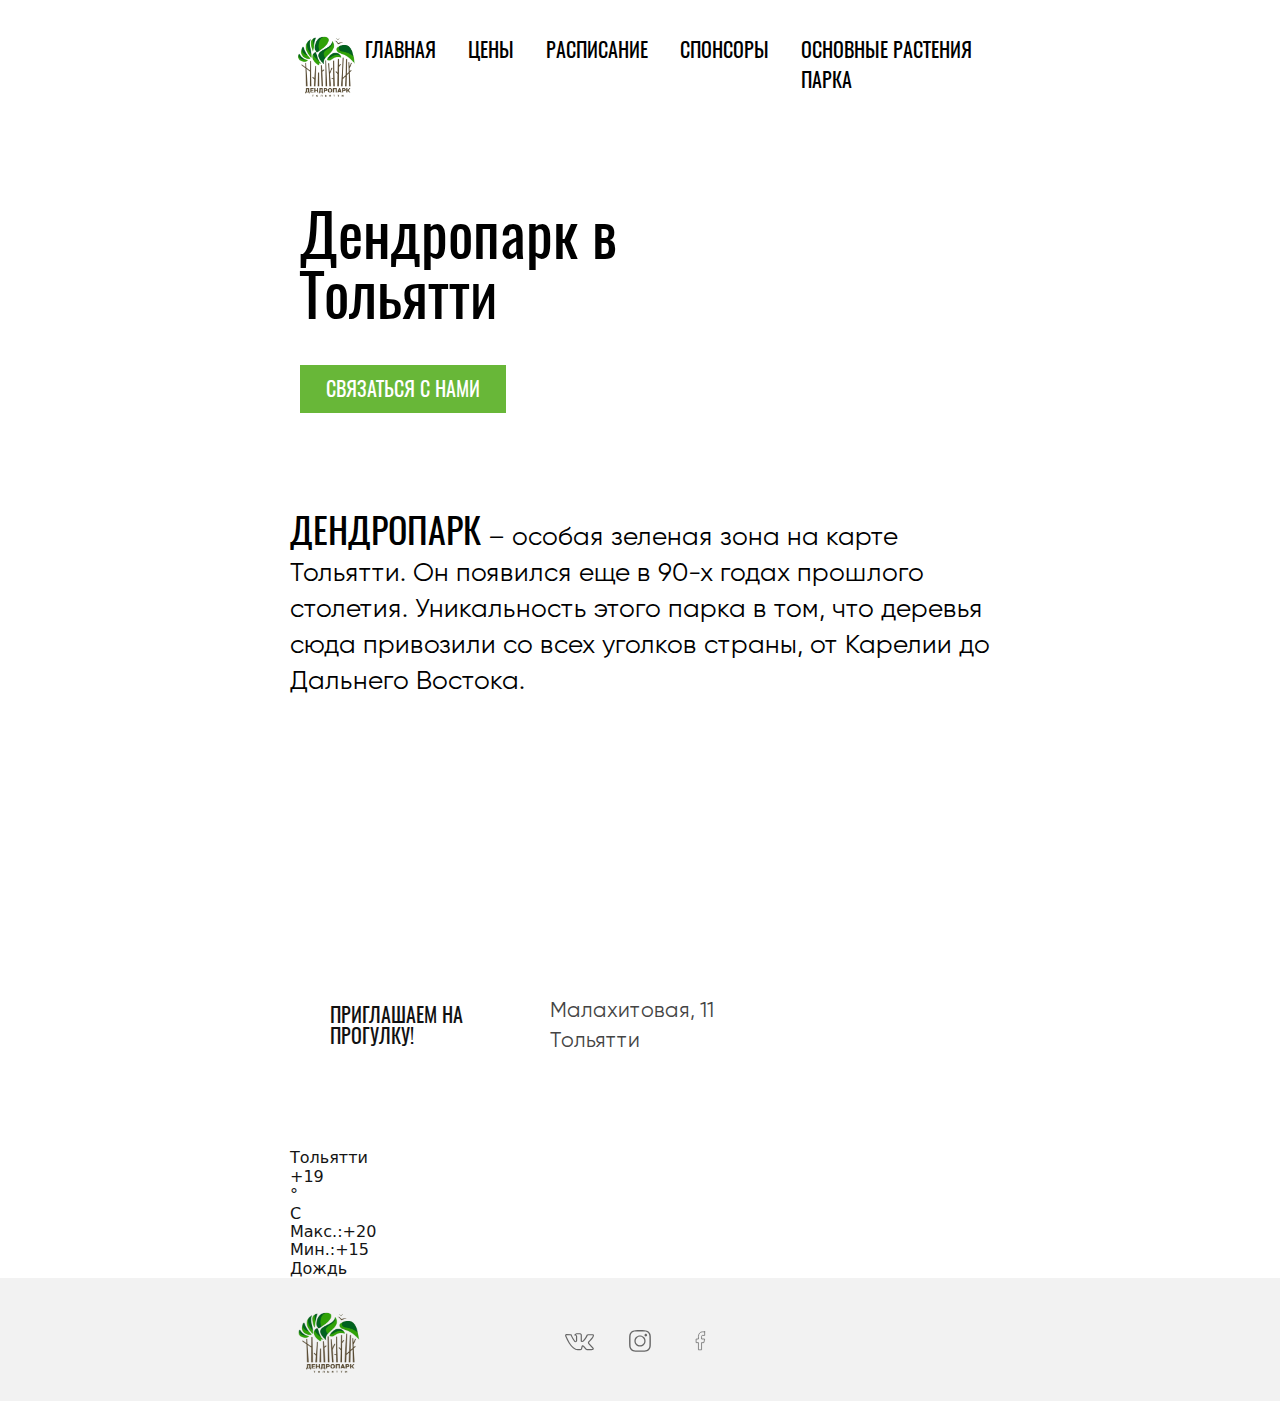
<file: index.html>
<!doctype html>
<html lang="en" class="no-js">
  <head>
    <meta charset="utf-8">
    <meta name="viewport" content="width=device-width">
    <meta name="google" content="notranslate">
    <meta name="format-detection" content="telephone=no">

    <title>Дендропарк Тольятти</title>
    <meta name="description" content="">
    <meta name="keywords" content="">

    <script>
      var docElement = document.documentElement;
      docElement.className = docElement.className.replace(/\bno-js\b/, '') + ' js';
    </script>

    

    <link rel="stylesheet" href="css/style.min.css?v=1687542230411">
  </head>
  <body>
    <header class="header">
    <div class="container header__top">
        <ul class="header__left">
            <li><a href="index.html"><img src="./img/logo.png" width="80" height="80" alt="logo"></a></li>
        </ul>
        <ul class="header__right">
            <li><a class="header__right-margin" href="index.html">Главная</a></li>
            <li><a class="header__right-margin" href="price.html">Цены</a></li>
            <li><a class="header__right-margin" href="schedule.html">Расписание</a></li>
            <li><a class="header__right-margin" href="sponsors.html">Спонсоры</a></li>
            <li><a href="plants.html">Основные растения парка</a></li>
        </ul>
    </div>
    <img class="header__img" src="./img/forest.png" alt="лес">
    <div class="header__burger">
        <span></span>
        <span></span>
        <span></span>
    </div>
    <ul class="header__burger-menu">
        <li><a href="index.html">Главная</a></li>
        <li><a href="price.html">Цены</a></li>
        <li><a href="schedule.html">Расписание</a></li>
        <li><a href="sponsors.html">Спонсоры</a></li>
        <li><a href="plants.html">Основные растения парка</a></li>
    </ul>
</header>
    <div class="wrapper">
      <main class="content">
        <section class="container main">
          <div class="main__wrap">
          <h1>Дендропарк в Тольятти</h1>
          <button class="btn" type="button" onclick="window.location.href = './contactUs.html';">Связаться с нами</button>
          </div>
        </section>

        <div class="dendroinfo">
          <div class="container dendroinfo__wrap">
          <p><span class="dendroinfo__wrap-bold">Дендропарк</span> – особая зеленая зона на карте Тольятти. Он появился еще в 90-х годах прошлого столетия. Уникальность этого парка в том, что деревья сюда привозили со всех уголков страны, от Карелии до Дальнего Востока.</p>
          </div>
        </div>
        <div class="container map">
          <div class="map__block">
            <p>ПРИГЛАШАЕМ НА ПРОГУЛКУ!</p>
            <ul class="map__adress">
            <li>Малахитовая, 11</li>
            <li>Тольятти</li>
            </ul>
          </div>
          <iframe src="https://www.google.com/maps/embed?pb=!1m14!1m12!1m3!1d2370.939887103024!2d49.37101205816033!3d53.540987547366406!2m3!1f0!2f0!3f0!3m2!1i1024!2i768!4f13.1!5e0!3m2!1sru!2sru!4v1686870078859!5m2!1sru!2sru" width="1200" height="400" style="border:0;" allowfullscreen="" loading="lazy" referrerpolicy="no-referrer-when-downgrade"></iframe>
        </div>
        <div class="container">
        <div id="m-booked-vertical-one-prime-95003"> <div class="weather-customize weather-booked-vertical-one-prime" style="width:320px;">  <div class="booked-vertical-prime-in"> <div class="booked-vertical-prime"> <div class="bwop-city">Тольятти</div> <div class="bwop-icon wm18"></div> <div class="booked-bwop-today"> <div class="booked-bwop-today-temperature"> <div class="booked-wzs-bwop-val"> <div class="booked-bwop-number"><span class="plus">+</span>19</div> <div class="booked-bwop-dergee"> <div class="booked-wzs-bwop-dergee-val">&deg;</div> <div class="booked-wzs-bwop-dergee-name">C</div> </div> </div> </div> <div class="booked-bwop-today-extreme"> <div class="booked-bwop booked-pd-h"><span>Макс.:</span><span class="plus">+</span>20</div> <div class="booked-bwop booked-pd-l"><span>Мин.:</span><span class="plus">+</span>15</div> </div> </div> <div class="bwop-state"> Дождь </div> </div> </div> </div> </div><script type="text/javascript"> var css_file=document.createElement("link"); var widgetUrl = location.href; css_file.setAttribute("rel","stylesheet"); css_file.setAttribute("type","text/css"); css_file.setAttribute("href",'https://s.bookcdn.com/css/w/booked-wzs-prime-vertical-one.css?v=0.0.1'); document.getElementsByTagName("head")[0].appendChild(css_file); function setWidgetData_95003(data) { if(typeof(data) != 'undefined' && data.results.length > 0) { for(var i = 0; i < data.results.length; ++i) { var objMainBlock = document.getElementById('m-booked-vertical-one-prime-95003'); if(objMainBlock !== null) { var copyBlock = document.getElementById('m-bookew-weather-copy-'+data.results[i].widget_type); objMainBlock.innerHTML = data.results[i].html_code; if(copyBlock !== null) objMainBlock.appendChild(copyBlock); } } } else { alert('data=undefined||data.results is empty'); } } var widgetSrc = "https://widgets.booked.net/weather/info?action=get_weather_info;ver=7;cityID=17610;type=7;scode=51579;ltid=3540;domid=589;anc_id=42051;countday=undefined;cmetric=1;wlangID=20;color=137AE9;wwidth=100%;header_color=ffffff;text_color=333333;link_color=08488D;border_form=1;footer_color=ffffff;footer_text_color=333333;transparent=0;v=0.0.1";widgetSrc += ';ref=' + widgetUrl;widgetSrc += ';rand_id=95003';var weatherBookedScript = document.createElement("script"); weatherBookedScript.setAttribute("type", "text/javascript"); weatherBookedScript.src = widgetSrc; document.body.appendChild(weatherBookedScript) </script>
        </div>
      </main>
      <footer class="footer">
    <div class="container footer__wrap">
        <img src="./img/logo.png" width="80" height="80" alt="лого">
        <ul class="footer__links">
            <li class="footer__links-margin"><a href="#"><img src="./img/svg/vkontakte.svg" width="30" height="22" alt="вконтакте"></a></li>
            <li class="footer__links-margin"><a href="#"><img src="./img/svg/instagram.svg" width="30" height="22" alt="инстаграм"></a></li>
            <li><a href="#"><img src="./img/svg/facebook.svg" width="30" height="22" alt="фейсбук"></a></li>
        </ul>
    </div>
</footer>
    </div>
    <script src="js/app.js" defer="defer"></script>
    <script src="js/burger.js" defer="defer"></script>
  </body>
</html>
</file>
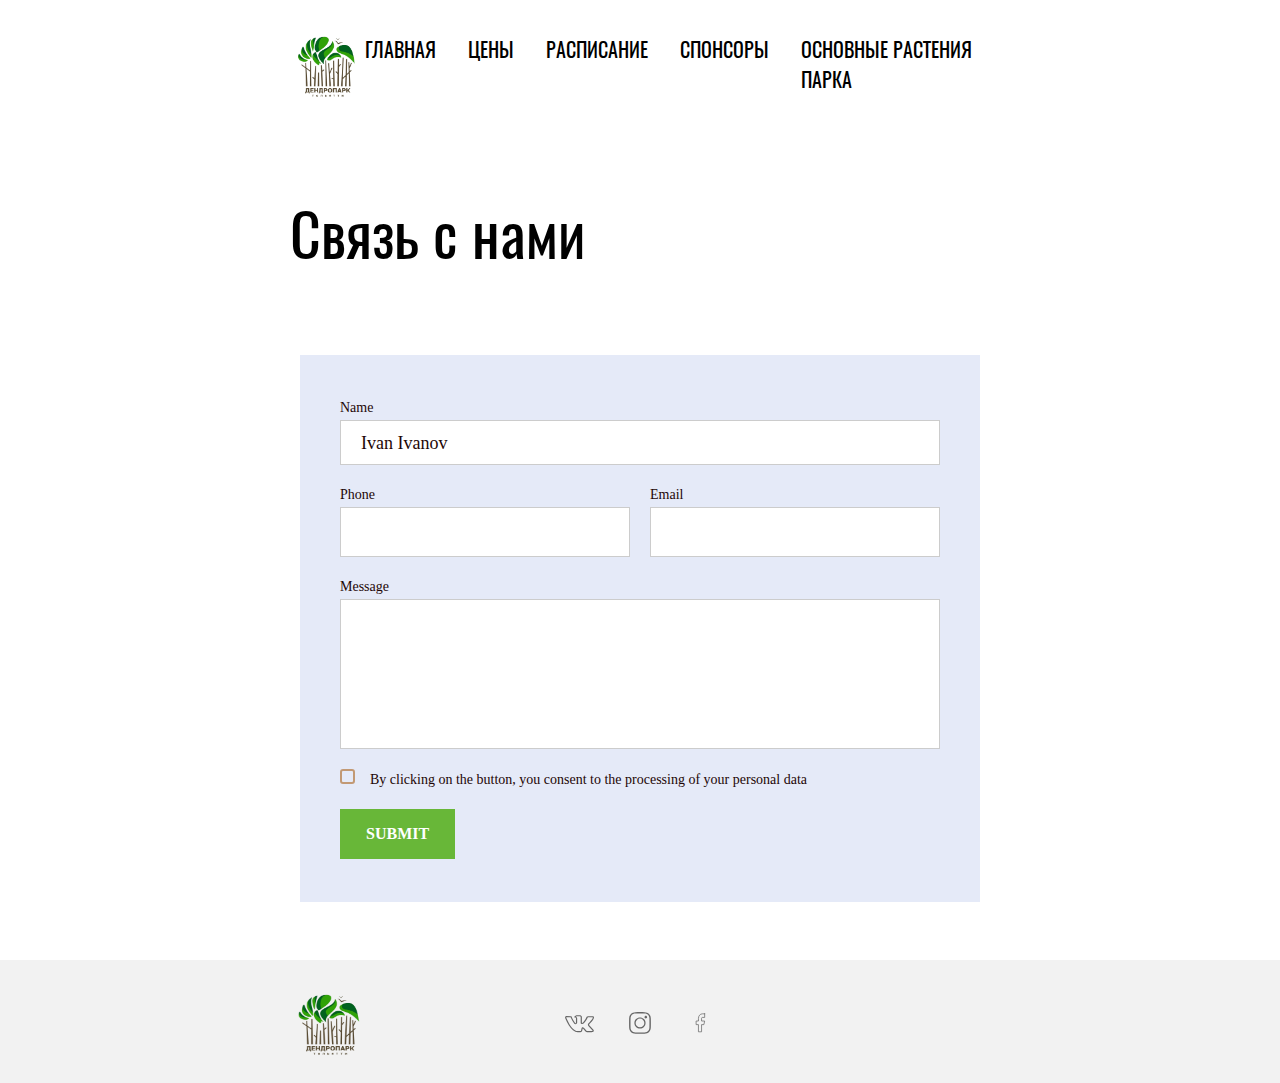
<file: contactUs.html>
<!doctype html>
<html lang="en" class="no-js">
  <head>
    <meta charset="utf-8">
    <meta name="viewport" content="width=device-width">
    <meta name="google" content="notranslate">
    <meta name="format-detection" content="telephone=no">

    <title>Связь с нами</title>
    <meta name="description" content="">
    <meta name="keywords" content="">

    <script>
      var docElement = document.documentElement;
      docElement.className = docElement.className.replace(/\bno-js\b/, '') + ' js';
    </script>

    

    <link rel="stylesheet" href="css/style.min.css?v=1687542230411">

  </head>
  <body>
    <header class="header">
    <div class="container header__top">
        <ul class="header__left">
            <li><a href="index.html"><img src="./img/logo.png" width="80" height="80" alt="logo"></a></li>
        </ul>
        <ul class="header__right">
            <li><a class="header__right-margin" href="index.html">Главная</a></li>
            <li><a class="header__right-margin" href="price.html">Цены</a></li>
            <li><a class="header__right-margin" href="schedule.html">Расписание</a></li>
            <li><a class="header__right-margin" href="sponsors.html">Спонсоры</a></li>
            <li><a href="plants.html">Основные растения парка</a></li>
        </ul>
    </div>
    <img class="header__img" src="./img/forest.png" alt="лес">
    <div class="header__burger">
        <span></span>
        <span></span>
        <span></span>
    </div>
    <ul class="header__burger-menu">
        <li><a href="index.html">Главная</a></li>
        <li><a href="price.html">Цены</a></li>
        <li><a href="schedule.html">Расписание</a></li>
        <li><a href="sponsors.html">Спонсоры</a></li>
        <li><a href="plants.html">Основные растения парка</a></li>
    </ul>
</header>
    <div class="wrapper">
      <main class="content">
        <section class="container contact-title">
            <h1>Связь с нами</h1>
        </section>
        <div class="container popup">
            <form class="popup-form">
              <div class="label-wrapper">
                <label for="input-name">Name</label>
                <input class="input-first-name" type="text" id="input-name" placeholder="Ivan Ivanov">
              </div>
              <div class="label-wrapper__for-two-sec">
              <div class="wrapper-phone">
                <label for="input-phone">Phone</label>
                <input class="input-phone" type="tel" id="input-phone">
              </div>
              <div class="wrapper-email">
                <label for="input-email">Email</label>
                <input class="input-email" type="email" id="input-email">
              </div>
              </div>
              <div class="label-wrapper-message">
                <label>Message</label>
                <textarea class="input-message"></textarea>
              </div>
              <div class="wrapper-consent">
                <input type="checkbox" class="custom-checkbox_contactus" id="happy" name="happy" value="yes">
                <label for="happy" class="consent-text">By clicking on the button, you consent to the processing of your personal data</label>
               </div>
               <div class="submit-end">
                <button type="submit" class="btn submit">Submit</button>
                </div>
            </form>
          </div>
      </main>
      <footer class="footer">
    <div class="container footer__wrap">
        <img src="./img/logo.png" width="80" height="80" alt="лого">
        <ul class="footer__links">
            <li class="footer__links-margin"><a href="#"><img src="./img/svg/vkontakte.svg" width="30" height="22" alt="вконтакте"></a></li>
            <li class="footer__links-margin"><a href="#"><img src="./img/svg/instagram.svg" width="30" height="22" alt="инстаграм"></a></li>
            <li><a href="#"><img src="./img/svg/facebook.svg" width="30" height="22" alt="фейсбук"></a></li>
        </ul>
    </div>
</footer>
    </div>
    <script src="js/app.js" defer="defer"></script>
    <script src="js/burger.js" defer="defer"></script>
  </body>
</html>
</file>
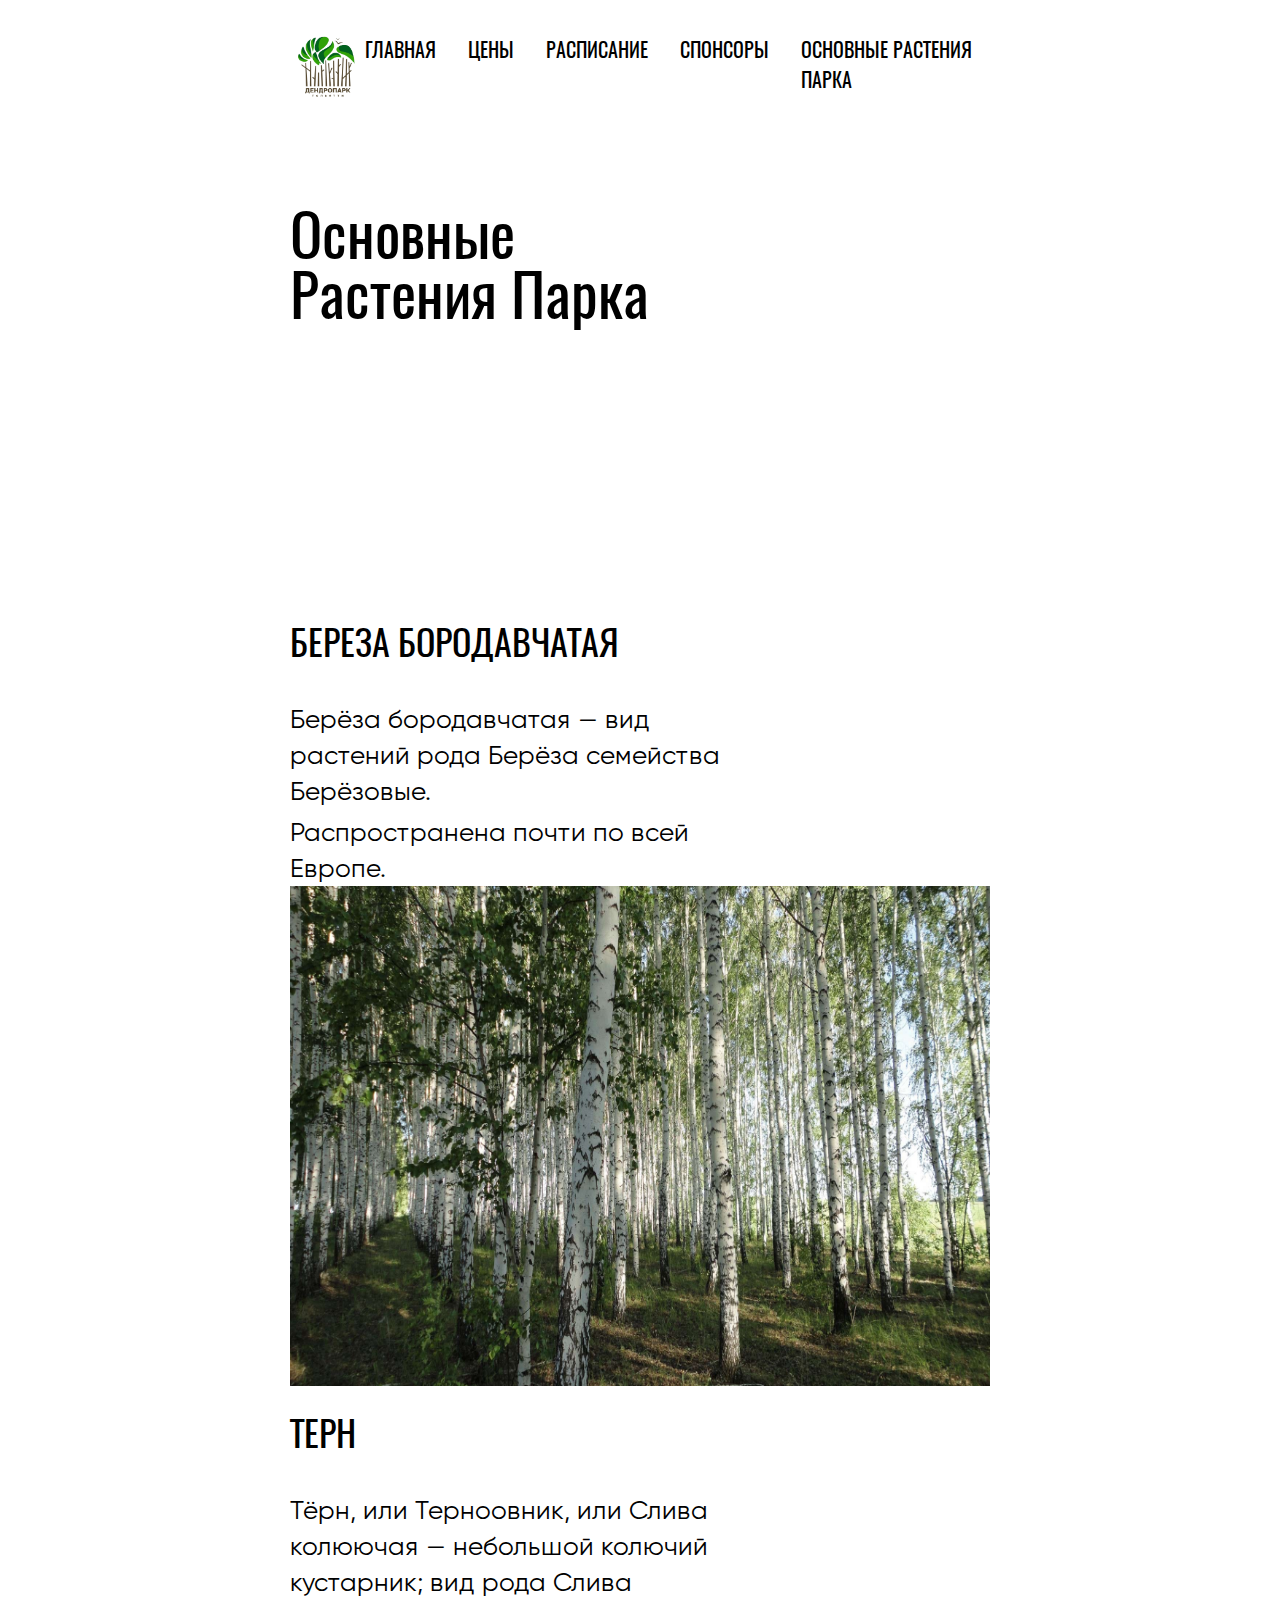
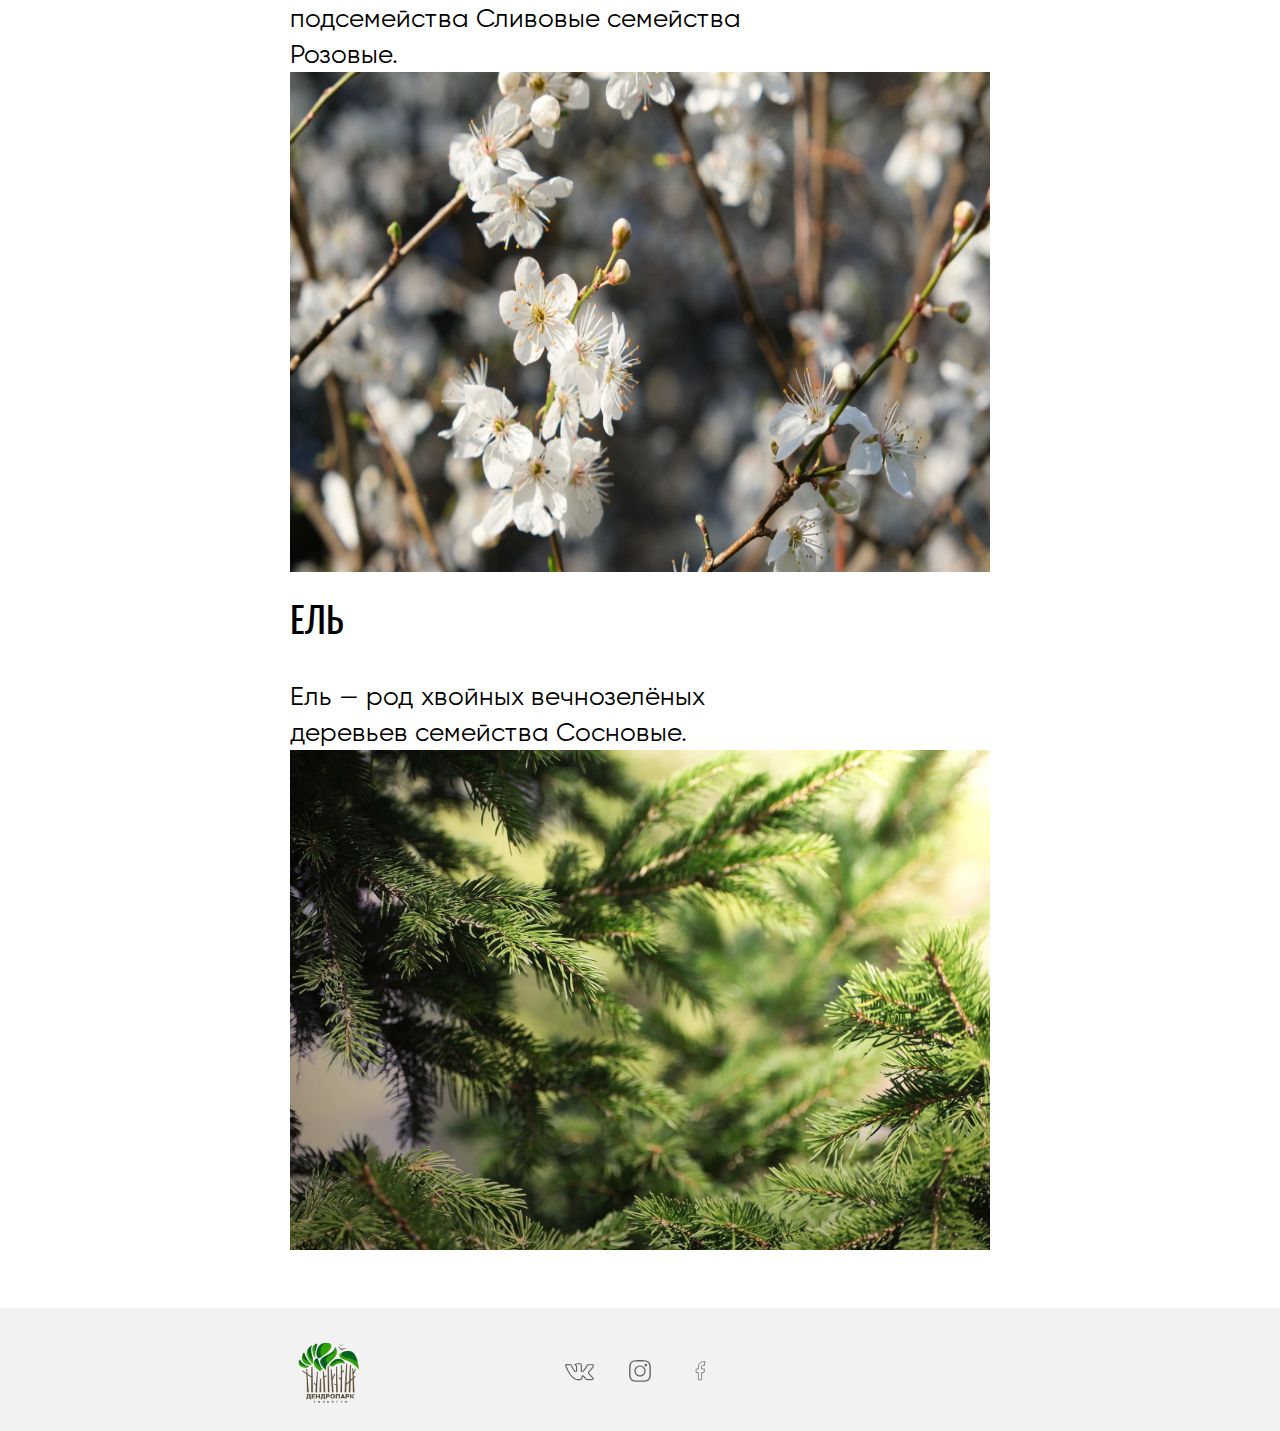
<file: plants.html>
<!doctype html>
<html lang="en" class="no-js">
  <head>
    <meta charset="utf-8">
    <meta name="viewport" content="width=device-width">
    <meta name="google" content="notranslate">
    <meta name="format-detection" content="telephone=no">

    <title>Основные Растения Парка</title>
    <meta name="description" content="">
    <meta name="keywords" content="">

    <script>
      var docElement = document.documentElement;
      docElement.className = docElement.className.replace(/\bno-js\b/, '') + ' js';
    </script>

    

    <link rel="stylesheet" href="css/style.min.css?v=1687542230411">

  </head>
  <body>
    <header class="header">
    <div class="container header__top">
        <ul class="header__left">
            <li><a href="index.html"><img src="./img/logo.png" width="80" height="80" alt="logo"></a></li>
        </ul>
        <ul class="header__right">
            <li><a class="header__right-margin" href="index.html">Главная</a></li>
            <li><a class="header__right-margin" href="price.html">Цены</a></li>
            <li><a class="header__right-margin" href="schedule.html">Расписание</a></li>
            <li><a class="header__right-margin" href="sponsors.html">Спонсоры</a></li>
            <li><a href="plants.html">Основные растения парка</a></li>
        </ul>
    </div>
    <img class="header__img" src="./img/forest.png" alt="лес">
    <div class="header__burger">
        <span></span>
        <span></span>
        <span></span>
    </div>
    <ul class="header__burger-menu">
        <li><a href="index.html">Главная</a></li>
        <li><a href="price.html">Цены</a></li>
        <li><a href="schedule.html">Расписание</a></li>
        <li><a href="sponsors.html">Спонсоры</a></li>
        <li><a href="plants.html">Основные растения парка</a></li>
    </ul>
</header>
    <div class="wrapper">
      <main class="content">
        <section class="container plants">
            <h1>Основные Растения Парка</h1>
        </section>
        <div class="container plants-info">
            <div class="plants-info__wrap">
                <div class="plants-info__block">
                <ul>
                <li>Береза Бородавчатая</li>
                <li>Берёза бородавчатая  — вид растений рода Берёза семейства Берёзовые.</li>
                <li>Распространена почти по всей Европе.</li>
                </ul>
                <img src="./img/birch.jpg" width="700" height="420" alt="береза бородавчатая">
                </div>
                <div class="plants-info__block plants-info__block-margin">
                    <ul>
                    <li>Терн</li>
                    <li>Тёрн, или Терноовник, или Слива колюючая — небольшой колючий кустарник; вид рода Слива подсемейства Сливовые семейства Розовые.</li>
                    </ul>
                    <img src="./img/sloe.jpg" width="700" height="420" alt="терн">
                </div>
                <div class="plants-info__block plants-info__block-margin">
                    <ul>
                    <li>Ель</li>
                    <li>Ель — род хвойных вечнозелёных деревьев семейства Сосновые.</li>
                    </ul>
                    <img src="./img/fir.jpg" width="700" height="420" alt="ель">
                </div>
            </div>
        </div>
    </main>
    <footer class="footer">
    <div class="container footer__wrap">
        <img src="./img/logo.png" width="80" height="80" alt="лого">
        <ul class="footer__links">
            <li class="footer__links-margin"><a href="#"><img src="./img/svg/vkontakte.svg" width="30" height="22" alt="вконтакте"></a></li>
            <li class="footer__links-margin"><a href="#"><img src="./img/svg/instagram.svg" width="30" height="22" alt="инстаграм"></a></li>
            <li><a href="#"><img src="./img/svg/facebook.svg" width="30" height="22" alt="фейсбук"></a></li>
        </ul>
    </div>
</footer>
  </div>
  <script src="js/app.js" defer="defer"></script>
  <script src="js/burger.js" defer="defer"></script>
</body>
</html>
</file>
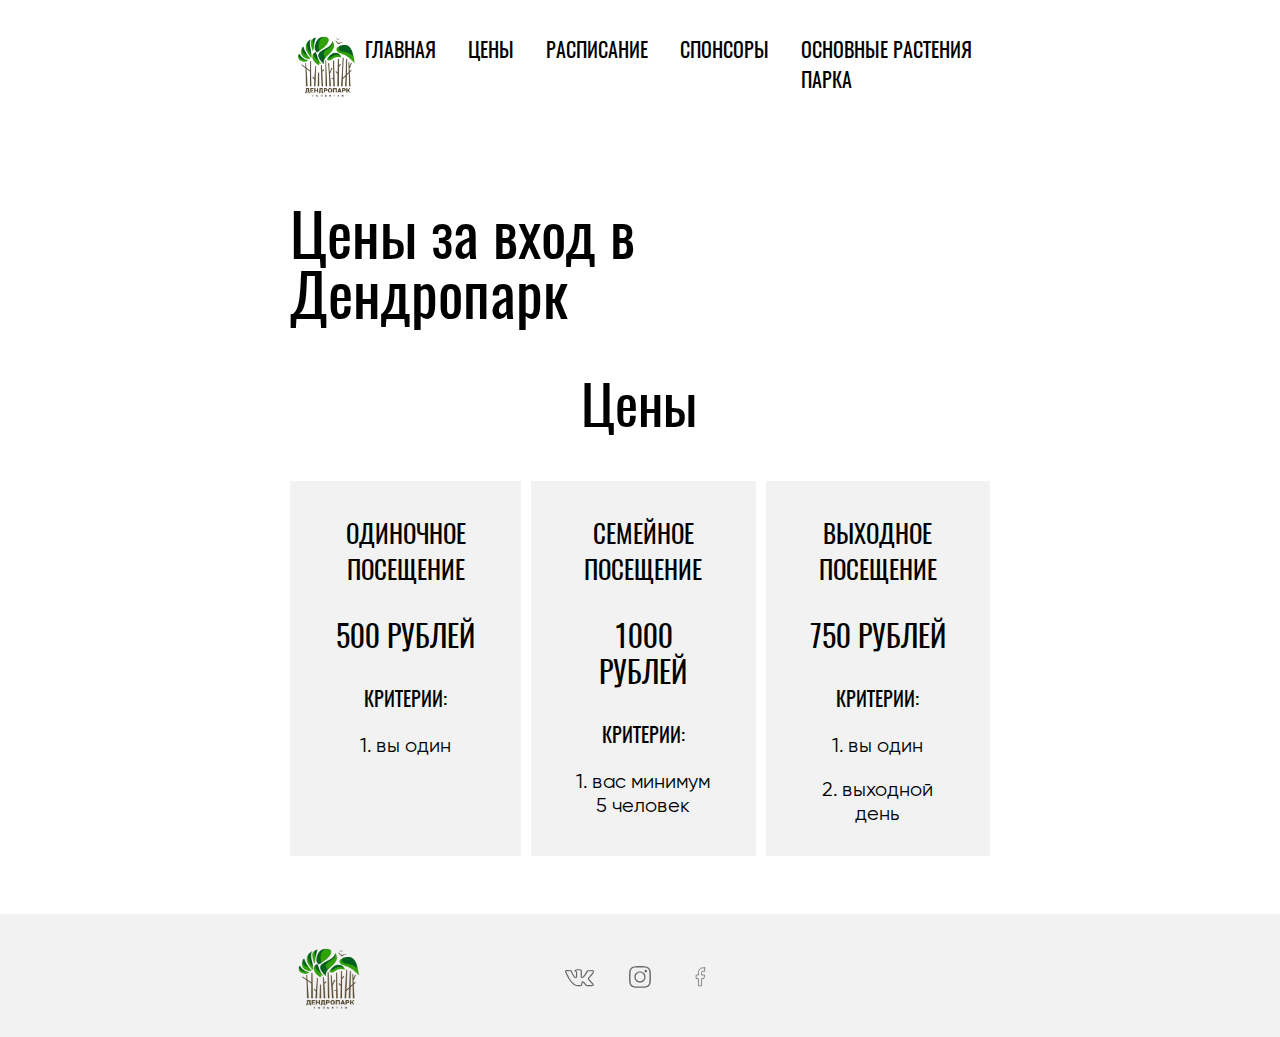
<file: price.html>
<!doctype html>
<html lang="en" class="no-js">
  <head>
    <meta charset="utf-8">
    <meta name="viewport" content="width=device-width">
    <meta name="google" content="notranslate">
    <meta name="format-detection" content="telephone=no">

    <title>Цены В Дендропарке</title>
    <meta name="description" content="">
    <meta name="keywords" content="">

    <script>
      var docElement = document.documentElement;
      docElement.className = docElement.className.replace(/\bno-js\b/, '') + ' js';
    </script>

    

    <link rel="stylesheet" href="css/style.min.css?v=1687542230411">

  </head>
  <body>
    <header class="header">
    <div class="container header__top">
        <ul class="header__left">
            <li><a href="index.html"><img src="./img/logo.png" width="80" height="80" alt="logo"></a></li>
        </ul>
        <ul class="header__right">
            <li><a class="header__right-margin" href="index.html">Главная</a></li>
            <li><a class="header__right-margin" href="price.html">Цены</a></li>
            <li><a class="header__right-margin" href="schedule.html">Расписание</a></li>
            <li><a class="header__right-margin" href="sponsors.html">Спонсоры</a></li>
            <li><a href="plants.html">Основные растения парка</a></li>
        </ul>
    </div>
    <img class="header__img" src="./img/forest.png" alt="лес">
    <div class="header__burger">
        <span></span>
        <span></span>
        <span></span>
    </div>
    <ul class="header__burger-menu">
        <li><a href="index.html">Главная</a></li>
        <li><a href="price.html">Цены</a></li>
        <li><a href="schedule.html">Расписание</a></li>
        <li><a href="sponsors.html">Спонсоры</a></li>
        <li><a href="plants.html">Основные растения парка</a></li>
    </ul>
</header>
    <div class="wrapper">
      <main class="content">
        <section class="container price-title">
            <h1>Цены за вход в Дендропарк</h1>
        </section>

        <section class="container price">
            <h2 class="price__title">Цены</h2>
            <ul class="price__line">
              <li class="price__block price__block-margin">
                <p>Одиночное посещение</p>
                <p>500 рублей</p>
                <p>Критерии:</p>
                <p>1. вы один</p>
              </li>
              <li class="price__block price__block-margin">
                <p>Семейное посещение</p>
                <p>1000 рублей</p>
                <p>Критерии:</p>
                <p>1. вас минимум 5 человек</p>
              </li>
              <li class="price__block">
                <p>выходное посещение</p>
                <p>750 рублей</p>
                <p>Критерии:</p>
                <p>1. вы один</p>
                <p>2. выходной день</p>
              </li>
            </ul>
          </section>

    </main>
    <footer class="footer">
    <div class="container footer__wrap">
        <img src="./img/logo.png" width="80" height="80" alt="лого">
        <ul class="footer__links">
            <li class="footer__links-margin"><a href="#"><img src="./img/svg/vkontakte.svg" width="30" height="22" alt="вконтакте"></a></li>
            <li class="footer__links-margin"><a href="#"><img src="./img/svg/instagram.svg" width="30" height="22" alt="инстаграм"></a></li>
            <li><a href="#"><img src="./img/svg/facebook.svg" width="30" height="22" alt="фейсбук"></a></li>
        </ul>
    </div>
</footer>
  </div>
  <script src="js/app.js" defer="defer"></script>
  <script src="js/burger.js" defer="defer"></script>
</body>
</html>
</file>
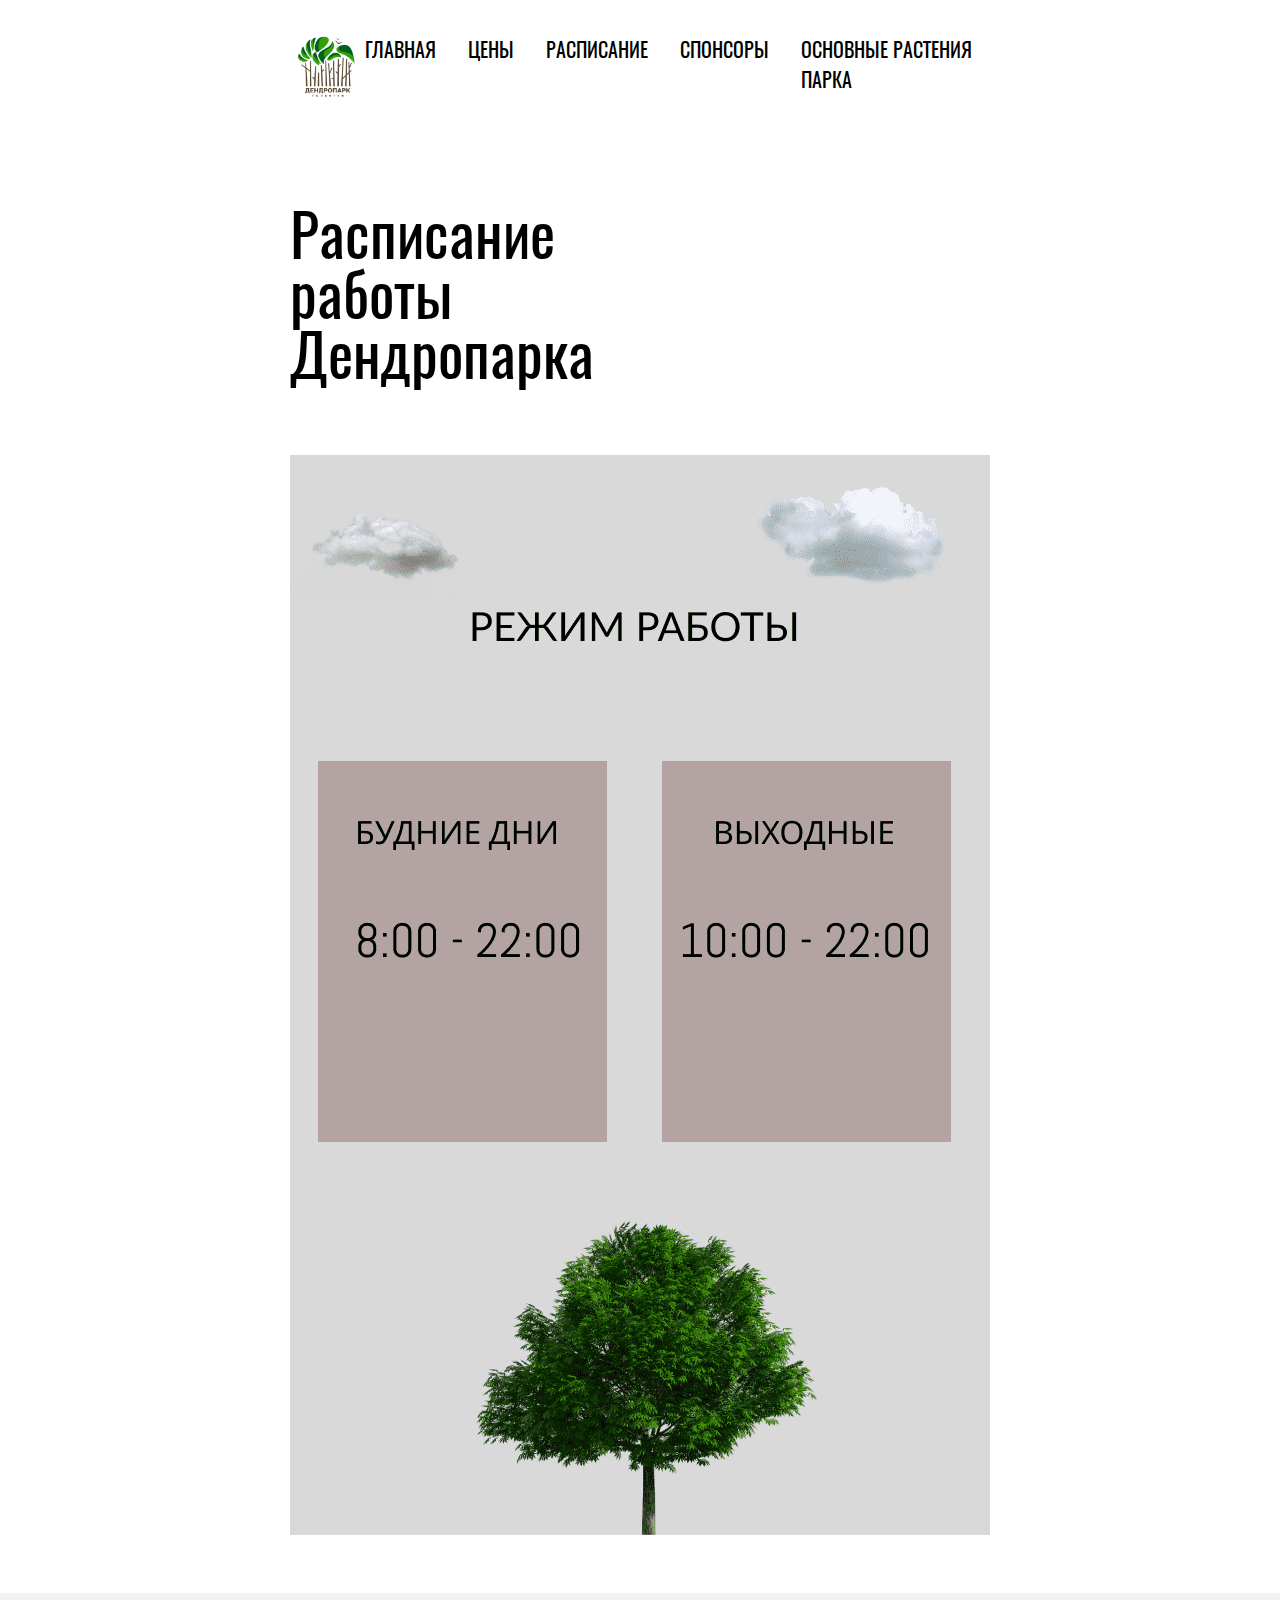
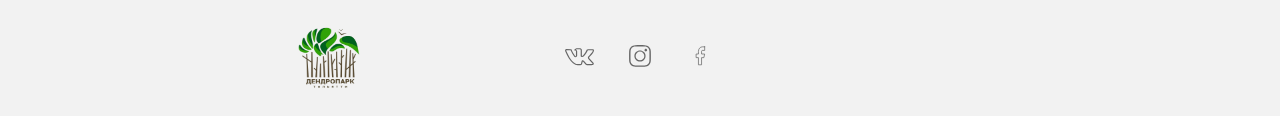
<file: schedule.html>
<!doctype html>
<html lang="en" class="no-js">
  <head>
    <meta charset="utf-8">
    <meta name="viewport" content="width=device-width">
    <meta name="google" content="notranslate">
    <meta name="format-detection" content="telephone=no">

    <title>Дендропарк Тольятти</title>
    <meta name="description" content="">
    <meta name="keywords" content="">

    <script>
      var docElement = document.documentElement;
      docElement.className = docElement.className.replace(/\bno-js\b/, '') + ' js';
    </script>

    

    <link rel="stylesheet" href="css/style.min.css?v=1687542230411">

  </head>
  <body>
    <header class="header">
    <div class="container header__top">
        <ul class="header__left">
            <li><a href="index.html"><img src="./img/logo.png" width="80" height="80" alt="logo"></a></li>
        </ul>
        <ul class="header__right">
            <li><a class="header__right-margin" href="index.html">Главная</a></li>
            <li><a class="header__right-margin" href="price.html">Цены</a></li>
            <li><a class="header__right-margin" href="schedule.html">Расписание</a></li>
            <li><a class="header__right-margin" href="sponsors.html">Спонсоры</a></li>
            <li><a href="plants.html">Основные растения парка</a></li>
        </ul>
    </div>
    <img class="header__img" src="./img/forest.png" alt="лес">
    <div class="header__burger">
        <span></span>
        <span></span>
        <span></span>
    </div>
    <ul class="header__burger-menu">
        <li><a href="index.html">Главная</a></li>
        <li><a href="price.html">Цены</a></li>
        <li><a href="schedule.html">Расписание</a></li>
        <li><a href="sponsors.html">Спонсоры</a></li>
        <li><a href="plants.html">Основные растения парка</a></li>
    </ul>
</header>
    <div class="wrapper">
      <main class="content">
        <section class="container schedule-title">
            <h1>Расписание работы Дендропарка</h1>
        </section>
        <div class="container shedule">
          <picture>
            
            <source srcset="./img/sheduleTablet.png, ./img/sheduleTablet2x.png 2x" media="(max-width: 1400px)">
            <source srcset="./img/sheduleDesktop.png">
            <img src="./img/sheduleDesktop.png" alt="расписание">
          </picture>
        </div>
    </main>
    <footer class="footer">
    <div class="container footer__wrap">
        <img src="./img/logo.png" width="80" height="80" alt="лого">
        <ul class="footer__links">
            <li class="footer__links-margin"><a href="#"><img src="./img/svg/vkontakte.svg" width="30" height="22" alt="вконтакте"></a></li>
            <li class="footer__links-margin"><a href="#"><img src="./img/svg/instagram.svg" width="30" height="22" alt="инстаграм"></a></li>
            <li><a href="#"><img src="./img/svg/facebook.svg" width="30" height="22" alt="фейсбук"></a></li>
        </ul>
    </div>
</footer>
    </div>
    <script src="js/app.js" defer="defer"></script>
    <script src="js/burger.js" defer="defer"></script>
    </body>
</html>
</file>
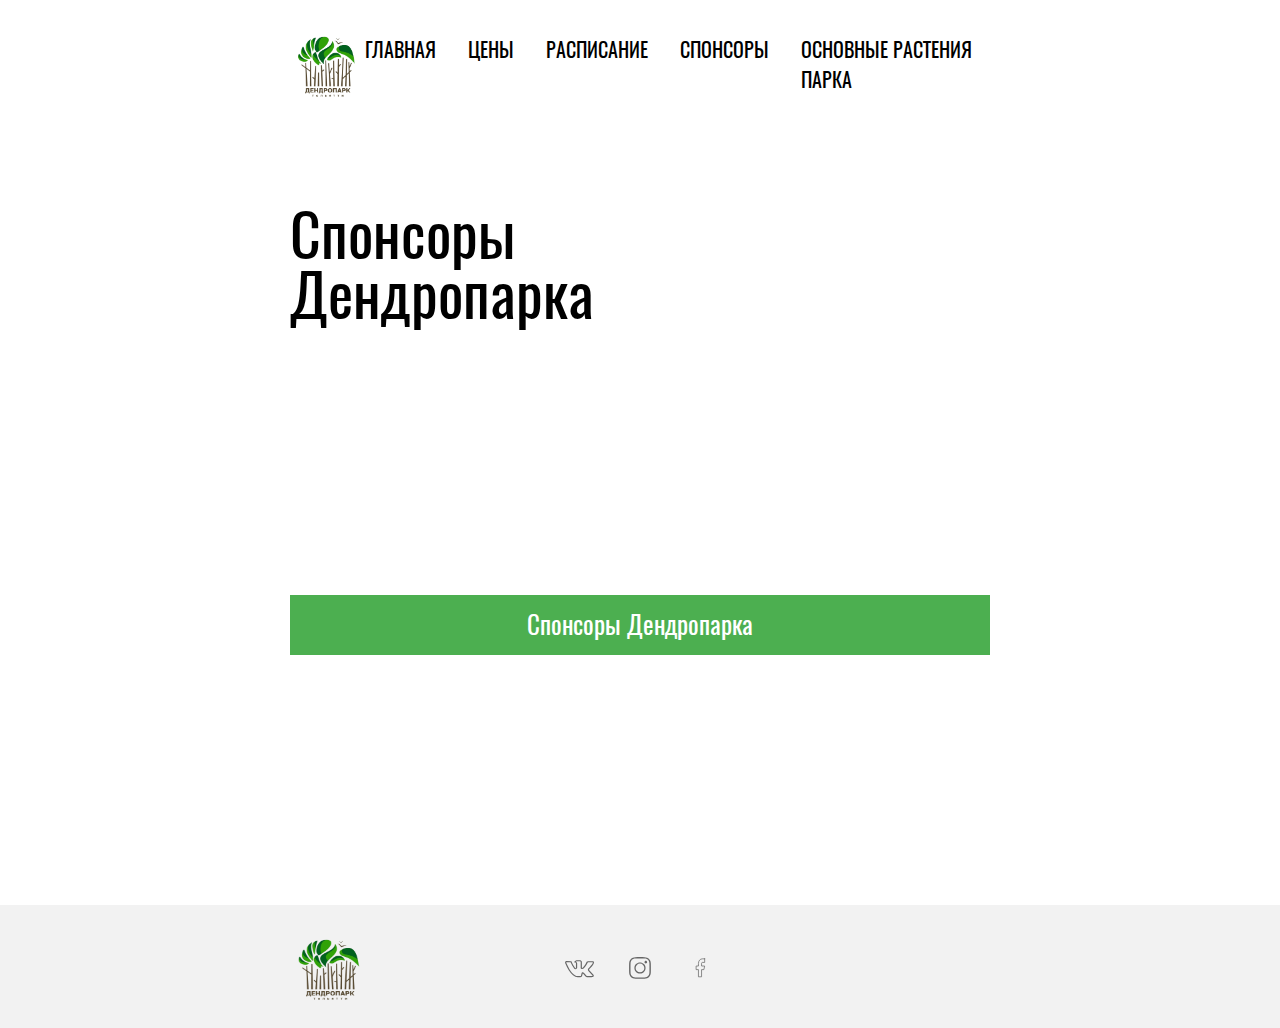
<file: sponsors.html>
<!doctype html>
<html lang="en" class="no-js">
  <head>
    <meta charset="utf-8">
    <meta name="viewport" content="width=device-width">
    <meta name="google" content="notranslate">
    <meta name="format-detection" content="telephone=no">

    <title>Спонсоры Дендропарка</title>
    <meta name="description" content="">
    <meta name="keywords" content="">

    <script>
      var docElement = document.documentElement;
      docElement.className = docElement.className.replace(/\bno-js\b/, '') + ' js';
    </script>

    

    <link rel="stylesheet" href="css/style.min.css?v=1687542230411">

  </head>
  <body>
    <header class="header">
    <div class="container header__top">
        <ul class="header__left">
            <li><a href="index.html"><img src="./img/logo.png" width="80" height="80" alt="logo"></a></li>
        </ul>
        <ul class="header__right">
            <li><a class="header__right-margin" href="index.html">Главная</a></li>
            <li><a class="header__right-margin" href="price.html">Цены</a></li>
            <li><a class="header__right-margin" href="schedule.html">Расписание</a></li>
            <li><a class="header__right-margin" href="sponsors.html">Спонсоры</a></li>
            <li><a href="plants.html">Основные растения парка</a></li>
        </ul>
    </div>
    <img class="header__img" src="./img/forest.png" alt="лес">
    <div class="header__burger">
        <span></span>
        <span></span>
        <span></span>
    </div>
    <ul class="header__burger-menu">
        <li><a href="index.html">Главная</a></li>
        <li><a href="price.html">Цены</a></li>
        <li><a href="schedule.html">Расписание</a></li>
        <li><a href="sponsors.html">Спонсоры</a></li>
        <li><a href="plants.html">Основные растения парка</a></li>
    </ul>
</header>
    <div class="wrapper">
      <main class="content">
        <section class="container sponsors-title">
            <h1>Спонсоры Дендропарка</h1>
        </section>
        <div class="container sponsors-wrap">
        <div class="dropdown">
            <button class="dropbtn">Спонсоры Дендропарка</button>
            <div class="dropdown-content">
              <a href="#">Импорт растений</a>
              <a href="#">Клининг сервис</a>
              <a href="#">Охранная компания</a>
            </div>
          </div>
          </div>
      </main>
      <footer class="footer">
    <div class="container footer__wrap">
        <img src="./img/logo.png" width="80" height="80" alt="лого">
        <ul class="footer__links">
            <li class="footer__links-margin"><a href="#"><img src="./img/svg/vkontakte.svg" width="30" height="22" alt="вконтакте"></a></li>
            <li class="footer__links-margin"><a href="#"><img src="./img/svg/instagram.svg" width="30" height="22" alt="инстаграм"></a></li>
            <li><a href="#"><img src="./img/svg/facebook.svg" width="30" height="22" alt="фейсбук"></a></li>
        </ul>
    </div>
</footer>
    </div>
    <script src="js/app.js" defer="defer"></script>
    <script src="js/burger.js" defer="defer"></script>
  </body>
</html>
</file>
<file: css/style.min.css>
@font-face{font-display:swap;font-family:Gilroy;font-style:normal;font-weight:400;src:url(../fonts/Gilroy-Regular.woff2) format("woff2"),url(../fonts/Gilroy-Regular.woff) format("woff")}@font-face{font-display:swap;font-family:Oswald;font-style:normal;font-weight:400;src:url(../fonts/Oswaldregular.woff2) format("woff2"),url(../fonts/Oswaldregular.woff) format("woff")}@font-face{font-display:swap;font-family:Arial;font-style:normal;font-weight:400;src:url(../fonts/Arial.woff2) format("woff2"),url(../fonts/Arial.woff) format("woff")}
/*! normalize.css v8.0.1 | MIT License | github.com/necolas/normalize.css */html{-webkit-text-size-adjust:100%;line-height:1.15}body{margin:0}main{display:block}h1{font-size:2em;margin:.67em 0}hr{box-sizing:content-box;height:0;overflow:visible}pre{font-family:monospace,monospace;font-size:1em}a{background-color:transparent}abbr[title]{border-bottom:none;text-decoration:underline;-webkit-text-decoration:underline dotted;text-decoration:underline dotted}b,strong{font-weight:bolder}code,kbd,samp{font-family:monospace,monospace;font-size:1em}small{font-size:80%}sub,sup{font-size:75%;line-height:0;position:relative;vertical-align:baseline}sub{bottom:-.25em}sup{top:-.5em}img{border-style:none}button,input,optgroup,select,textarea{font-family:inherit;font-size:100%;line-height:1.15;margin:0}button,input{overflow:visible}button,select{text-transform:none}[type=button],[type=reset],[type=submit],button{-webkit-appearance:button}[type=button]::-moz-focus-inner,[type=reset]::-moz-focus-inner,[type=submit]::-moz-focus-inner,button::-moz-focus-inner{border-style:none;padding:0}[type=button]:-moz-focusring,[type=reset]:-moz-focusring,[type=submit]:-moz-focusring,button:-moz-focusring{outline:1px dotted ButtonText}fieldset{padding:.35em .75em .625em}legend{box-sizing:border-box;color:inherit;display:table;max-width:100%;padding:0;white-space:normal}progress{vertical-align:baseline}textarea{overflow:auto}[type=checkbox],[type=radio]{box-sizing:border-box;padding:0}[type=number]::-webkit-inner-spin-button,[type=number]::-webkit-outer-spin-button{height:auto}[type=search]{-webkit-appearance:textfield;outline-offset:-2px}[type=search]::-webkit-search-decoration{-webkit-appearance:none}::-webkit-file-upload-button{-webkit-appearance:button;font:inherit}details{display:block}summary{display:list-item}.u-svg-wrapper,[hidden],template{display:none}.u-hidden{display:none!important}.u-visuallyhidden{clip:rect(0 0 0 0);border:0;height:1px;margin:-1px;overflow:hidden;padding:0;position:absolute;white-space:nowrap;width:1px}.u-invisible{visibility:hidden}html{-webkit-text-size-adjust:none;-moz-text-size-adjust:none;text-size-adjust:none;-webkit-tap-highlight-color:transparent;box-sizing:border-box}*,:after,:before{box-sizing:inherit}body,html{-webkit-font-smoothing:antialiased;-moz-osx-font-smoothing:grayscale;background-color:#fff;color:#151515;font-family:system-ui,-apple-system,BlinkMacSystemFont,Segoe UI,Roboto,Helvetica Neue,Helvetica,Arial,sans-serif,Apple Color Emoji,Segoe UI Emoji,Segoe UI Symbol;height:100%;margin:0;min-height:100%}li,ul{margin:0;padding:0}li{list-style-type:none}a{color:#333;text-decoration:none;transition:all .4s}img{display:block;max-width:100%}.container{margin:0 auto;max-width:1200px;position:relative}@media (max-width:1400px){.container{max-width:700px}}@media (max-width:710px){.container{max-width:100%}}.wrapper{display:flex;flex-direction:column;height:100%}.content{flex:1 0 auto;overflow:hidden}.btn{align-items:center;background:#68b738;border:none;color:#fff;cursor:pointer;display:flex;font-family:Oswald;font-size:20px;font-style:normal;font-weight:400;line-height:0px;outline:none;padding:24px 26px;text-align:center;text-transform:uppercase}.btn:hover{background:#000;transition:all .2s}.header{margin-top:25px}.header__top{align-items:center;display:flex}.header__left{flex:auto}@media (max-width:710px){.header__left{flex:none}}.header__right{display:flex;z-index:2}.header__right li a{color:#fff;font-family:Oswald;font-size:20px;font-style:normal;font-weight:400;line-height:30px;text-transform:uppercase}@media (max-width:1400px){.header__right li a{color:#000}}.header__right li a:hover{border-bottom:2px solid #fff;transition:all .4s}@media (max-width:710px){.header__right li a{display:none}}.header__right-margin{margin-right:32px}.header__img{height:550px;position:absolute;right:0;top:0;width:1030px;z-index:1}@media (max-width:1640px){.header__img{width:930px}}@media (max-width:1400px){.header__img{display:none}}.header__burger{height:30px;overflow:hidden;position:absolute;right:20px;top:50px;width:32px;z-index:20}.header__burger span{background-color:#070707;border-radius:15px;height:4px;left:50%;position:absolute;top:50%;transform:translate(-50%,-50%);transition:all .5s;width:32px}@media (min-width:710px){.header__burger{display:none}}@media (max-width:710px){.header__burger{display:block}}.header__burger span:nth-of-type(2){top:calc(50% - 7px)}.header__burger span:nth-of-type(3){top:calc(50% + 7px)}.header__burger.active span:first-of-type{display:none}.header__burger.active span:nth-of-type(2){top:50%;transform:translate(-50%) rotate(45deg)}.header__burger.active span:nth-of-type(3){top:50%;transform:translate(-50%) rotate(-45deg)}.header__burger-menu{background:hsla(0,0%,96%,.99);flex-direction:column;height:100%;position:fixed;transform:translateY(-500%);transition:transform .5s;width:100%;z-index:1}.header__burger-menu li{color:#000;font-family:Oswald;font-size:20px;font-style:normal;font-weight:400;line-height:30px;margin-bottom:15px;text-align:center;text-transform:uppercase}.header__burger-menu li:first-of-type{margin-top:60px}.header__burger-menu.active{transform:translateY(-15%)}.footer{background:#f2f2f2}.footer__wrap{align-items:center;display:flex}.footer__wrap img{margin-bottom:20px;margin-top:23px}.footer__links{cursor:pointer;display:flex;justify-content:center;left:50%;position:absolute;transform:translate(-50%)}.footer__links-margin{margin-right:30px}.main__wrap{margin-left:60px}@media (max-width:1400px){.main__wrap{margin-left:10px}}.main__wrap h1{color:#000;font-family:Oswald;font-size:60px;font-style:normal;font-weight:400;line-height:60px;margin-bottom:40px;margin-top:100px;max-width:414px}@media (max-width:710px){.main__wrap h1{font-size:50px}}.main__wrap button{align-items:center;background:#68b738;border:none;color:#fff;cursor:pointer;display:flex;font-family:Oswald;font-size:20px;font-style:normal;font-weight:400;line-height:0px;padding:24px 26px;text-align:center;text-transform:uppercase}.dendroinfo__wrap{margin-top:200px}@media (max-width:1400px){.dendroinfo__wrap{margin-top:100px}}@media (max-width:710px){.dendroinfo__wrap{margin-left:10px}}.dendroinfo__wrap-bold{font-family:Oswald;font-size:36px;text-transform:uppercase}.dendroinfo p,.dendroinfo__wrap-bold{color:#000;font-style:normal;font-weight:400;line-height:36px}.dendroinfo p{font-family:Gilroy;font-size:26px;margin-top:40px}.price{margin-bottom:58px;margin-top:290px}@media (max-width:1400px){.price{margin-top:50px}}.price__title{color:#000;font-family:Oswald;font-size:55px;font-style:normal;font-weight:400;line-height:60px;margin-left:auto;margin-right:auto;width:118px}.price__line{display:flex}@media (max-width:710px){.price__line{flex-direction:column}}.price__block{background:#f2f2f2;padding:50px 60px}@media (max-width:1400px){.price__block{padding:10px 40px}}@media (max-width:710px){.price__block{width:100%}}.price__block-margin{margin-right:67px}@media (max-width:1400px){.price__block-margin{margin-right:10px}}@media (max-width:710px){.price__block-margin{margin-bottom:10px;margin-right:0}}.price__block p:first-of-type{font-size:25px;margin-bottom:10px}.price__block p:first-of-type,.price__block p:nth-of-type(2){color:#000;font-family:Oswald;font-style:normal;font-weight:400;line-height:36px;text-align:center;text-transform:uppercase}.price__block p:nth-of-type(2){font-size:44px}@media (max-width:1400px){.price__block p:nth-of-type(2){font-size:30px}}.price__block p:nth-of-type(3){color:#000;font-family:Oswald;font-size:20px;font-style:normal;font-weight:400;line-height:30px;text-align:center;text-transform:uppercase}.price__block p:nth-of-type(4),.price__block p:nth-of-type(5){color:#000;font-family:Gilroy;font-size:20px;font-style:normal;font-weight:400;line-height:24px;text-align:center}.map{margin-top:50px}.map__block{align-items:center;background:#fff;display:flex;left:40px;padding:46px 30px;position:absolute;top:100px}@media (max-width:1400px){.map__block{left:20px;padding:26px 20px;top:210px}}@media (max-width:710px){.map__block{left:0;padding:26px 10px;top:40px}}.map__block p:first-of-type{color:#111;font-family:Oswald;font-size:20px;font-style:normal;font-weight:400;line-height:21px;margin-right:87px;text-transform:uppercase;width:133px}@media (max-width:710px){.map__block p:first-of-type{margin-right:10px}}.map__block p:nth-of-type(2),.map__block p:nth-of-type(3){color:#444;font-family:Gilroy;font-size:21px;font-style:normal;font-weight:400;line-height:20px;margin-top:50px}.map__adress{display:flex;flex-direction:column}.map__adress li{color:#444;font-family:Gilroy;font-size:21px;font-style:normal;font-weight:400;line-height:20px}.map__adress li:nth-of-type(2){margin-top:10px}.map iframe{margin-bottom:-3px;max-width:100%}.shedule{margin-bottom:58px;margin-top:240px}@media (max-width:1400px){.shedule{margin-top:70px}}.plants h1{color:#000;font-family:Oswald;font-size:60px;font-style:normal;font-weight:400;line-height:60px;margin-bottom:40px;margin-top:100px;max-width:414px}@media (max-width:710px){.plants h1{font-size:50px;margin-left:10px}}.plants-info{margin-bottom:58px;margin-top:300px}@media (max-width:710px){.plants-info{margin-top:120px}.plants-info__wrap li{margin-left:10px}}.plants-info__wrap li:first-of-type{color:#000;font-family:Oswald;font-size:36px;font-style:normal;font-weight:400;line-height:36px;text-transform:uppercase}.plants-info__wrap li:nth-of-type(2){color:#000;font-family:Gilroy;font-size:26px;font-style:normal;font-weight:400;line-height:36px;margin-top:40px;width:470px}@media (max-width:710px){.plants-info__wrap li:nth-of-type(2){max-width:100%}}.plants-info__wrap li:nth-of-type(3){color:#000;font-family:Gilroy;font-size:26px;font-style:normal;font-weight:400;line-height:36px;margin-top:5px;width:470px}@media (max-width:710px){.plants-info__wrap li:nth-of-type(3){max-width:100%}}.plants-info__wrap img{margin-left:auto}.plants-info__block{display:flex}@media (max-width:1400px){.plants-info__block{flex-direction:column}}.plants-info__block-margin{margin-top:30px}@media (max-width:1400px){.plants-info__block img{height:500px;width:700px}}@media (max-width:710px){.plants-info__block img{height:310px;margin-left:auto;margin-right:auto;width:300px}.price-title{margin-left:10px}}.price-title h1{color:#000;font-family:Oswald;font-size:60px;font-style:normal;font-weight:400;line-height:60px;margin-top:100px;max-width:414px}@media (max-width:710px){.price-title h1{font-size:50px}.schedule-title{margin-left:10px}}.schedule-title h1{color:#000;font-family:Oswald;font-size:60px;font-style:normal;font-weight:400;line-height:60px;margin-top:100px;max-width:414px}@media (max-width:710px){.schedule-title h1{font-size:50px}.contact-title{margin-left:10px}}.contact-title h1{color:#000;font-family:Oswald;font-size:60px;font-style:normal;font-weight:400;line-height:60px;margin-top:100px;max-width:414px}@media (max-width:710px){.contact-title h1{font-size:50px}.sponsors-title{margin-left:10px}}.sponsors-title h1{-webkit-animation:text 3s 1;animation:text 3s 1;color:#000;font-family:Oswald;font-size:60px;font-style:normal;font-weight:400;line-height:60px;margin-top:100px;max-width:414px}@media (max-width:710px){.sponsors-title h1{font-size:50px}}@-webkit-keyframes text{0%{color:#fff}30%{letter-spacing:5px}85%{letter-spacing:3px}}@keyframes text{0%{color:#fff}30%{letter-spacing:5px}85%{letter-spacing:3px}}.sponsors-wrap{margin-bottom:250px}.dropbtn{background-color:#4caf50;border:none;color:#fff;cursor:pointer;font-family:Oswald;font-size:16px;font-size:25px;font-style:normal;font-weight:400;line-height:30px;padding:15px;width:100%}.dropdown{display:inline-block;margin-top:230px;width:100%}.dropdown-content{background-color:#f9f9f9;box-shadow:0 8px 16px 0 rgba(0,0,0,.2);display:none;position:absolute;width:100%;z-index:1}.dropdown-content a{color:#000;display:block;font-family:Gilroy;font-size:23px;font-style:normal;font-weight:400;line-height:30px;padding:10px;text-align:center;text-decoration:none;width:100%}.dropdown-content a:hover{background-color:#f1f1f1}.dropdown:hover .dropdown-content{display:block}.dropdown:hover .dropbtn{background-color:#3e8e41}.popup-form{background:#e5eaf8;margin:340px auto 58px;padding:43px 40px;width:680px}@media (max-width:1400px){.popup-form{margin-top:90px}}@media (max-width:767px){.popup-form{padding:20px 35px;width:350px}}.input-email:hover,.input-first-name:hover,.input-phone:hover{background:#fff;border:1px solid #c29974}.input-email:focus,.input-first-name:focus,.input-phone:focus{background:#fff;border:1px solid #c29974;outline:none}.input-email:disabled,.input-first-name:disabled,.input-phone:disabled{background:#fff;border:1px solid #ebebeb}.label-wrapper label{margin-bottom:2px}.custom-checkbox_contactus+label{cursor:pointer}.custom-checkbox_contactus:checked+label:before{background-position:1px -2px}.custom-checkbox+label:hover{-webkit-text-decoration-line:underline;text-decoration-line:underline}.submit{align-items:center;color:#fff;display:flex;font-family:Open Sans;font-size:16px;font-style:normal;font-weight:700;line-height:22px;padding:14px 26px;text-align:center;text-transform:uppercase}.label-wrapper{display:flex;flex-direction:column}@media (max-width:767px){.label-wrapper{width:280px}}.input-first-name{border:1px solid rgba(0,0,0,.2);padding:14px 480px 11px 20px}@media (max-width:767px){.input-first-name{padding:19px 165px 17px 10px}}input:focus,input:hover{background:#fff;border:1px solid #c29974}input:focus{outline:none}input:disabled{background:#fff;border:1px solid #ebebeb}.input-first-name::-moz-placeholder{color:#1e0606;font-family:Open Sans;font-size:18px;font-style:normal;font-weight:400;line-height:25px}.input-first-name::placeholder{color:#1e0606;font-family:Open Sans;font-size:18px;font-style:normal;font-weight:400;line-height:25px}.label-wrapper label{color:#1e0606;font-family:Open Sans;font-size:14px;font-style:normal;font-weight:400;line-height:19px;margin-bottom:3px}.label-wrapper__for-two-sec{display:flex}@media (max-width:767px){.label-wrapper__for-two-sec{flex-direction:column}}.wrapper-phone{display:flex;flex-direction:column;margin-right:20px;margin-top:20px}@media (max-width:767px){.wrapper-phone{margin-top:15px}}.wrapper-phone label{color:#1e0606;font-family:Open Sans;font-size:14px;font-style:normal;font-weight:400;line-height:19px;margin-bottom:3px}.input-phone{border:1px solid rgba(0,0,0,.2);height:50px;width:290px}@media (max-width:767px){.input-phone{width:280px}}.wrapper-email{display:flex;flex-direction:column;margin-top:20px}@media (max-width:767px){.wrapper-email{margin-top:15px}}.wrapper-email label{color:#1e0606;font-family:Open Sans;font-size:14px;font-style:normal;font-weight:400;line-height:19px;margin-bottom:3px}.input-email{border:1px solid rgba(0,0,0,.2);height:50px;width:290px}@media (max-width:767px){.input-email{width:280px}}.input-message{border:1px solid rgba(0,0,0,.2);height:150px;resize:none;width:600px}@media (max-width:767px){.input-message{width:280px}}.input-message:hover{background:#fff;border:1px solid #c29974}.input-message:focus{background:#fff;border-color:#c29974;outline:none}.input-message:disabled{background:#fff;border:1px solid #ebebeb}.label-wrapper-message label{color:#1e0606;font-family:Open Sans;font-size:14px;font-style:normal;font-weight:400;line-height:19px;margin-bottom:3px}.label-wrapper-message{display:flex;flex-direction:column;margin-top:20px}@media (max-width:767px){.label-wrapper-message{margin-top:15px}}.wrapper-consent{display:flex;margin-top:20px}@media (max-width:767px){.wrapper-consent{margin-top:15px;max-width:280px}}.wrapper-consent label{color:#1e0606;font-family:Open Sans;font-size:14px;font-style:normal;font-weight:400;line-height:19px}.custom-checkbox_contactus{opacity:0;position:absolute;z-index:-1}.custom-checkbox_contactus+label{align-items:baseline;display:inline-flex;-webkit-user-select:none;-moz-user-select:none;user-select:none}.custom-checkbox_contactus+label:before{background-position:50%;background-repeat:no-repeat;background-size:50% 50%;border:2px solid #c29974;border-radius:3px;content:"";display:inline-block;flex-grow:0;flex-shrink:0;height:15px;margin-right:15px;width:15px}.custom-checkbox_contactus:checked+label:before{background-image:url(/img/svg/check.svg);background-position:0 -4px;background-size:15px 15px}.custom-checkbox_contactus+label:hover,.wrapper-consent input[type=checkbox]:checked+label{-webkit-text-decoration-line:underline;text-decoration-line:underline}.custom-checkbox_contactus:checked~.submit__main{align-items:center;background:#000;color:#e1e1e1;display:flex;font-family:Open Sans;font-size:16px;font-style:normal;font-weight:700;line-height:22px;text-align:center;text-transform:uppercase}.custom-checkbox_contactus+label:disabled{color:#908484}.submit-end{margin-top:20px}@media (max-width:767px){.submit-end{margin-top:15px}}
</file>
